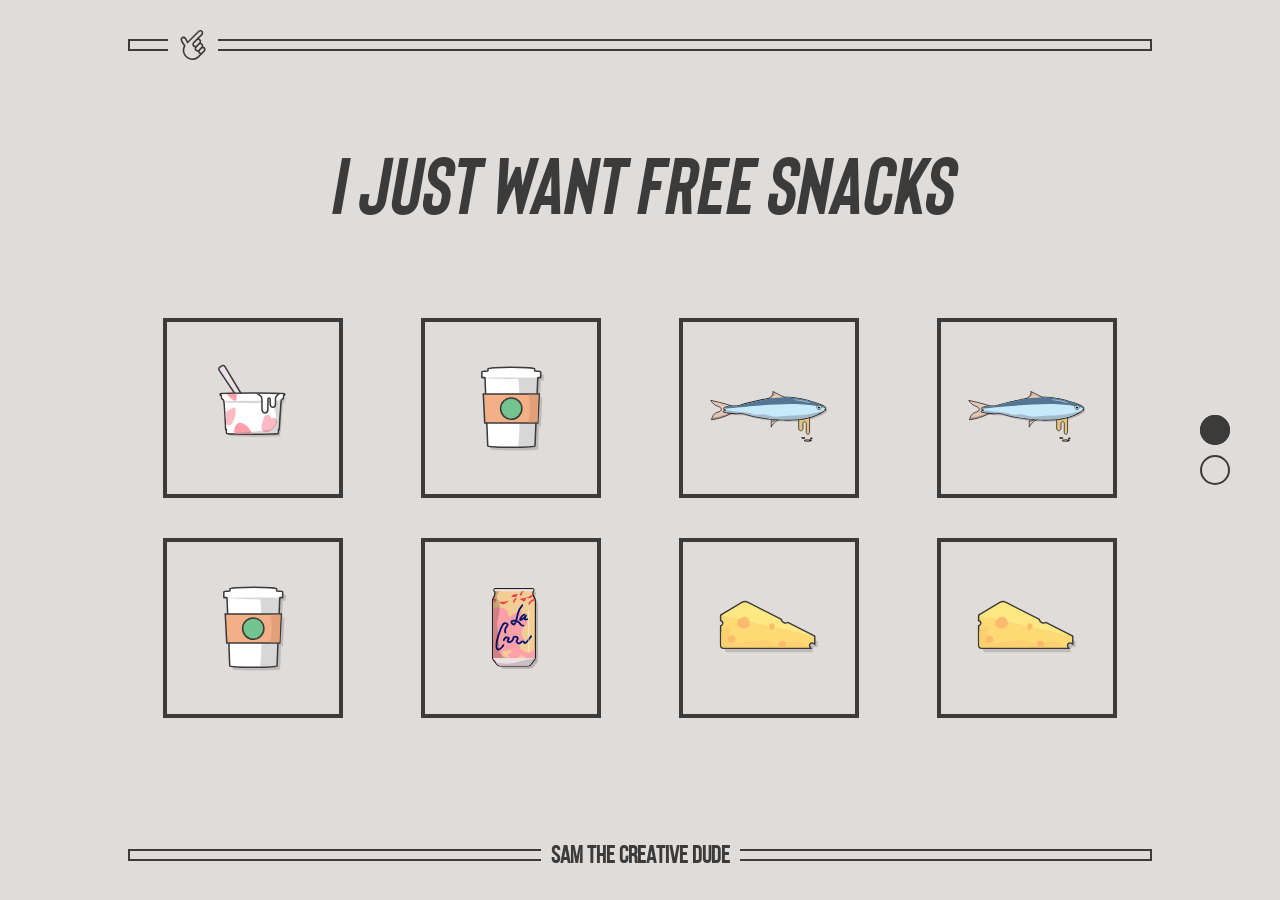
<file: index.html>
<!doctype html>
<html lang="en">

<head>
	<!-- Required meta tags -->
    <meta charset="utf-8">
    <meta name="viewport" content="width=device-width, initial-scale=1, shrink-to-fit=no">
	<title>Sam, Creative Mofo</title>	
	<meta name="description" content="Sam the designer's website experience.">
	<link rel="preconnect" href="https://fonts.gstatic.com">
	<link rel="stylesheet" href="css/style.css?v4">
	<link rel="apple-touch-icon" sizes="57x57" href="apple-icon-57x57.png">
	<link rel="apple-touch-icon" sizes="60x60" href="apple-icon-60x60.png">
	<link rel="apple-touch-icon" sizes="72x72" href="apple-icon-72x72.png">
	<link rel="apple-touch-icon" sizes="76x76" href="apple-icon-76x76.png">
	<link rel="apple-touch-icon" sizes="114x114" href="apple-icon-114x114.png">
	<link rel="apple-touch-icon" sizes="120x120" href="apple-icon-120x120.png">
	<link rel="apple-touch-icon" sizes="144x144" href="apple-icon-144x144.png">
	<link rel="apple-touch-icon" sizes="152x152" href="apple-icon-152x152.png">
	<link rel="apple-touch-icon" sizes="180x180" href="apple-icon-180x180.png">
	<link rel="icon" type="image/png" sizes="32x32" href="favicon-32x32.png">
	<link rel="icon" type="image/png" sizes="96x96" href="favicon-96x96.png">
	<link rel="icon" type="image/png" sizes="194x194" href="favicon-194x194.png">
	<link rel="icon" type="image/png" sizes="16x16" href="favicon-16x16.png">
	
	<!-- load fonts and jquery -->
	<link defer async href="https://fonts.googleapis.com/css?family=Roboto+Condensed:700,700i&display=swap" rel="stylesheet">
	<link defer async href="https://fonts.googleapis.com/css?family=Open+Sans&display=swap" rel="stylesheet">
	<script src="https://code.jquery.com/jquery-3.6.0.min.js"></script>
</head>

<body id="body">
    
<div id="control-height"></div>
<div class="main">
<div class="bar header">
	<div class="box-line open-right"></div>
	<img class="logo" src="data:image/svg+xml;charset=utf-8,%3Csvg xmlns%3D'http%3A%2F%2Fwww.w3.org%2F2000%2Fsvg' viewBox%3D'0 0 200 150'%2F%3E" alt="Logo">
	<div class="box-line open-left"></div>
</div>

<div id="fix-mobile" class="page-container">
<div class="wrap">
	<div class="page" id="pageOne">
		<div class="page-grid">
			<div class ="snack-wrapper">
			
				<div class="message">
					<h1>I just want free snacks</h1>
				</div>

				<div class="wrapper">

					<div class="snack-grid">
						<div class="snack">
							<img class="topteeth" src="svg/topteeth.svg" style="visibility: hidden;" alt="top teeth">
							<div class="snack-item-container"><img class="snack-item" src="" alt="snack item"></div>
							<img class="bottomteeth" src="svg/bottomteeth.svg" style="visibility: hidden;" alt="bottom teeth">
						</div>
						<div class="snack">
							<img class="topteeth" src="svg/topteeth.svg" style="visibility: hidden;" alt="top teeth">
							<div class="snack-item-container"><img class="snack-item" src="" alt="snack item"></div>
							<img class="bottomteeth" src="svg/bottomteeth.svg" style="visibility: hidden;" alt="bottom teeth">
						</div>
						<div class="snack">
							<img class="topteeth" src="svg/topteeth.svg" style="visibility: hidden;" alt="top teeth">
							<div class="snack-item-container"><img class="snack-item" src="" alt="snack item"></div>
							<img class="bottomteeth" src="svg/bottomteeth.svg" style="visibility: hidden;" alt="bottom teeth">
						</div>
						<div class="snack landscape-hide">
							<img class="topteeth" src="svg/topteeth.svg" style="visibility: hidden;" alt="top teeth">
							<div class="snack-item-container"><img class="snack-item" src="" alt="snack item"></div>
							<img class="bottomteeth" src="svg/bottomteeth.svg" style="visibility: hidden;" alt="bottom teeth">
						</div>	
						<div class="snack hide-md">
							<img class="topteeth" src="svg/topteeth.svg" style="visibility: hidden;" alt="top teeth">
							<div class="snack-item-container"><img class="snack-item" src="" alt="snack item"></div>
							<img class="bottomteeth" src="svg/bottomteeth.svg" style="visibility: hidden;" alt="bottom teeth">
						</div>
						<div class="snack hide-md">
							<img class="topteeth" src="svg/topteeth.svg" style="visibility: hidden;" alt="top teeth">
							<div class="snack-item-container"><img class="snack-item" src="" alt="snack item"></div>
							<img class="bottomteeth" src="svg/bottomteeth.svg" style="visibility: hidden;" alt="bottom teeth">
						</div>
						<div class="truncate snack hide-md">
							<img class="topteeth" src="svg/topteeth.svg" style="visibility: hidden;" alt="top teeth">
							<div class="snack-item-container"><img class="snack-item" src="" alt="snack item"></div>
							<img class="bottomteeth" src="svg/bottomteeth.svg" style="visibility: hidden;" alt="bottom teeth">
						</div>
						<div class="truncate snack hide-md">
							<img class="topteeth" src="svg/topteeth.svg" style="visibility: hidden;" alt="top teeth">
							<div class="snack-item-container"><img class="snack-item" src="" alt="snack item"></div>
							<img class="bottomteeth" src="svg/bottomteeth.svg" style="visibility: hidden;" alt="bottom teeth">
						</div>
					</div>
					<div class="message-ty">
						<h2 class="title-sticker">I think you've <br> had enough</h2>
						<h3 class="subtitle">Please Sam, can I have <br> <a onclick="setSnacks('block')"><strong>some more?</strong></a></h3>
					</div>
				</div>
			</div>
			
			
		</div>
	</div>

	<div class="page" id="pageTwo">
		<div class="page-two-grid">
			<div class="social-wrapper">
				<div class="social-grid">
					<a href="https://dribbble.com/sam-the-designer" target="_blank noopener">
						<section class="socialCard">
							<img class="small" src="svg/dribbble.svg" alt="Dribbble">
							<h1>Dribbble</h1>
							<div class="big"><img src="svg/banana.svg" alt="banana"></div>
							<p>A collection of case-study design projects.</p>
						</section>
					</a>
					<a href="https://www.schmearpod.com" target="_blank noopener">
						<section class="socialCard">
							<img class="small" src="svg/lightbulb.svg" alt="side hustle">
							<h1>Side Hustle</h1>
							<div class="big"><img src="svg/clip.svg" alt="clip"></div>
							<p>I’m always working on something new and sexy.</p>
						</section>
					</a>
					<a href="https://www.linkedin.com/in/samuelsholkoff/" target="_blank noopener">
						<section class="socialCard">
							<img class="small" src="svg/linkedin.svg" alt="LinkedIn">
							<h1>LinkedIn</h1>
							<div class="big"><img src="svg/pyramid.svg" alt="pyramid"></div>
							<p>Professional life ready for your stalking pleasure.</p>
						</section>
					</a>
				</div>
			</div>
		</div>
	</div>
</div>
</div>

<div class="bar footer">
		<div class="box-line open-right"></div>
		<div><h2>Sam the creative dude</h2></div>
		<div class="box-line open-left"></div>
</div>
</div>
<!-- clipPath doesn't work in safari

<svg viewBox="0 0 100 100">
  <clipPath id="dotClip">
      <circle cx="25" cy="25" r="15"/>
      <circle cx="25" cy="65" r="15"/>
    </clipPath>
</svg>

end clipPath -->

<div class="dots">
	<a href="#pageOne" class="first-screen"><div class="dot"></div></a>
	<div class="dot moveDot" id="filled-dot"></div>
	<a href="#pageTwo" class="second-screen"><div class="dot"></div></a>
</div>


</body>
<script defer>
	let body = document.getElementById('body');
	if ("ontouchstart" in document.documentElement) {
		body.classList.add('touch-device');

	} else {
		body.classList.add('hover-device');
	}
	if (jQuery('body').hasClass("touch-device")) {
//Loading height on touch-device

function calcFullHeight() {
	
		let elementHeight = $("#control-height").innerHeight();
		let actualHeight = $(window).innerHeight();
		let resHeight = Math.abs(actualHeight - elementHeight);
		jQuery('#fix-mobile').css("height", `calc(99.99% - ${resHeight}px`);
		jQuery('.main').css("height", `${actualHeight + resHeight}px`);
		//$("#control-height").text(elementHeight + "--" + resHeight + "ac" + actualHeight);
	
}

(function($) {
	
	calcFullHeight();

	jQuery(window).on('load resize orientationchange', function() {
		// 300ms timeout for getting the correct height after orientation change
		
		setTimeout(function() {
			calcFullHeight();
		}, 500);
		
	});

})(jQuery);

} else {
jQuery('.main').css("height", "100vh");
jQuery('#fix-mobile').height('');

}
</script>
<script src="js/scrolling.js"></script>
<style>
	.my-new-list{
		position: absolute;
		top: 0;
	}
</style>


</html>
</file>
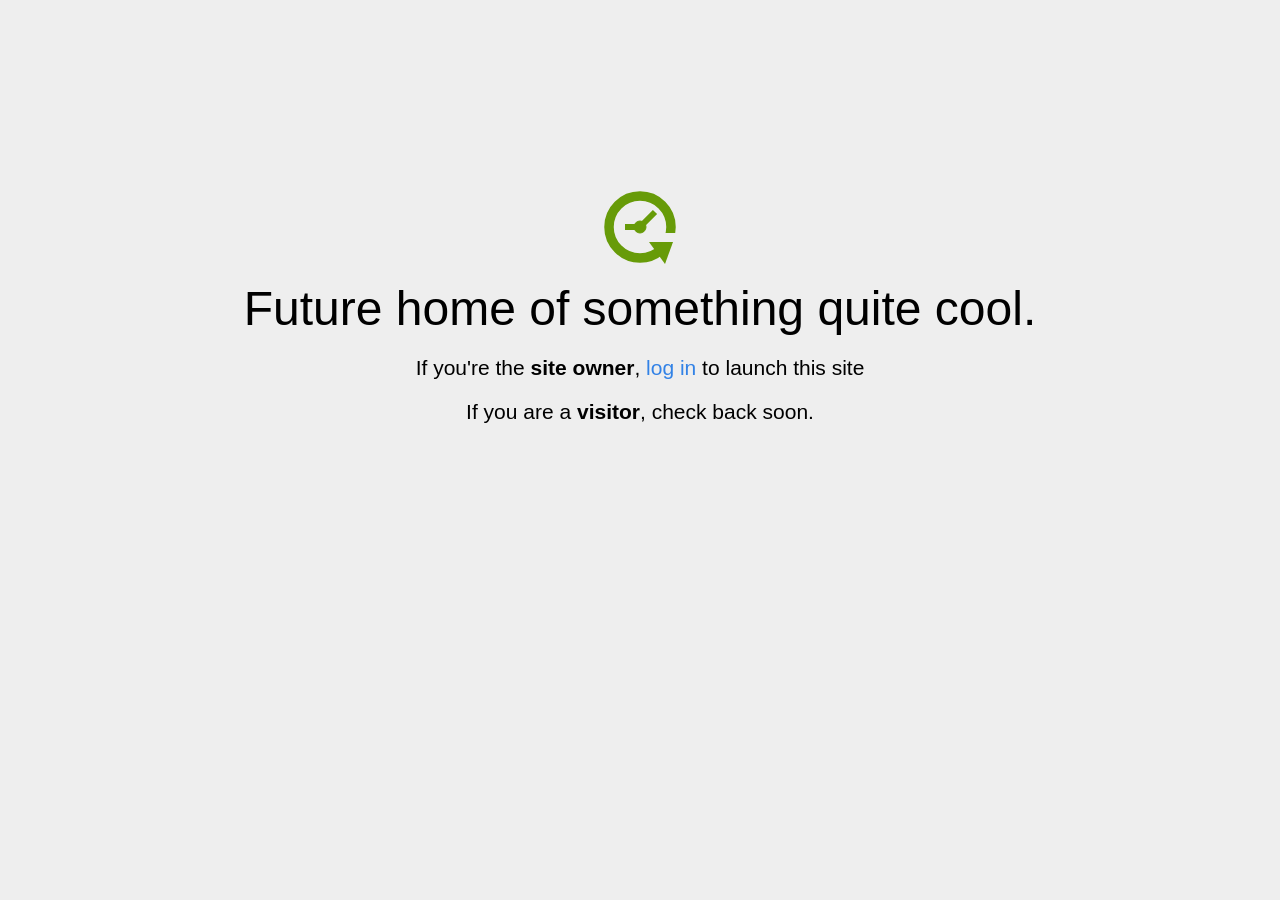
<file: home.html>
<!DOCTYPE html>
<html>
<head>
<title>Coming Soon</title>
<meta http-equiv="content-type" content="text/html; charset=utf-8" >
<meta name="viewport" content="width=device-width, initial-scale=1.0">
<style type="text/css">
body {
  /*background: linear-gradient(90deg, white, gray);*/
  background-color: #eee;
}

body, h1, p {
  font-family: "Helvetica Neue", "Segoe UI", Segoe, Helvetica, Arial, "Lucida Grande", sans-serif;
  font-weight: normal;
  margin: 0;
  padding: 0;
  text-align: center;
}

.container {
  margin-left:  auto;
  margin-right:  auto;
  margin-top: 177px;
  max-width: 1170px;
  padding-right: 15px;
  padding-left: 15px;
}

.row:before, .row:after {
  display: table;
  content: " ";
}

h1 {
  font-size: 48px;
  font-weight: 300;
  margin: 0 0 20px 0;
}

.lead {
  font-size: 21px;
  font-weight: 200;
  margin-bottom: 20px;
}

p {
  margin: 0 0 10px;
}

a {
  color: #3282e6;
  text-decoration: none;
}
</style>
</head>

<body>
<div class="container text-center" id="error">

  <svg height="100" width="100">
    <circle cx="50" cy="50" r="31" stroke="#679b08" stroke-width="9.5" fill="none" />
    <circle cx="50" cy="50" r="6" stroke="#679b08" stroke-width="1" fill="#679b08" />
    <line x1="50" y1="50" x2="35" y2="50" style="stroke:#679b08;stroke-width:6" />
    <line x1="65" y1="35" x2="50" y2="50" style="stroke:#679b08;stroke-width:6" />
    <path d="M59 65 L83 65 L75 87 Z" fill="#679b08" />
    <rect width="20" height="9" x="70" y="56" style="fill:#eee;stroke-width:0;" />
  </svg>
  <div class="row">
    <div class="col-md-12">
      <div class="main-icon text-success"><span class="uxicon uxicon-clock-refresh"></span></div>
      <h1>Future home of something quite cool.</h1>
      <p class="lead">If you're the <strong>site owner</strong>, <a href="/cpanel">log in</a> to launch this site</p>
      <p class="lead">If you are a <strong>visitor</strong>, check back soon.</p>
    </div>
  </div>

</div>

</body>
</html>
</file>
<file: css/style.css>
@import url(../fonts/stylesheet.css);
@import url(../fonts/bison/stylesheet.css);
* {
  box-sizing: border-box;
}
body {
  background: #be3f3e;
  /* font-family: 'Roboto Condensed', sans-serif; */
  font-family: "bebas_neueregular";
  /* font-weight: 700; */
  text-transform: uppercase;
  color: #3b3b3c;
  height: 100vh;
  margin: 0;
  overflow: hidden;
}
.main {
  height: 100vh;
  display: grid;
  grid-template-rows: 10% 1fr 10%;
  align-items: center;
}
h1 {
  font-size: 80px;
  text-align: center;
  margin: 0px;
  font-family: "bisonbold_itallic";
}

h2 {
  font-size: 24px;
  text-align: center;
  margin: 0px;
}

a {
  text-decoration: none;
}
.block-hide {
  display: none;
}
.block-show {
  display: block;
}

.page-container {
  overflow-y: scroll;
  height: 100%;
  /* margin-top:10vh;
	margin-bottom: 10vh; */
  /* scroll-snap-type: mandatory; */
  /* -webkit-scroll-snap-points-y: repeat(300px);
	-webkit-scroll-snap-points-y: repeat(300px); */
  scroll-snap-type: y mandatory;
  -webkit-scroll-snap-type: y mandatory;
  -webkit-overflow-scrolling: touch;
}
.ty-page {
  overflow: hidden;
  display: grid;
  grid-template-rows: auto 1fr;
  align-items: center;
}

.page {
  margin: 0;
  display: flex;
  flex-direction: column;
  justify-content: center;
  scroll-snap-align: start;
  height: 100%;
  position: relative;
}

#pageOne {
  margin: 0;
}

.page-grid {
  height: 100%;
  display: grid;
  grid-template-columns: 10% auto 10%;
  align-items: center;
}

.page-two-grid {
  display: grid;
  grid-template-columns: 10% auto 10%;
  align-items: center;
}

/* SNACKS */

.snack-wrapper {
  grid-column: 2/3;
  display: grid;
  /*grid-template-rows: 5% auto 5% auto;*/
  height: 100%;
}

.message {
  /*grid-row:2/3;*/
  justify-content: center;
  align-self: center;
  margin: 0 0 4%;
}

.ty-page .message {
  grid-row: inherit;
}

.snack-grid {
  /*grid-row:4/5;*/
  display: grid;
  grid-template-columns: repeat(4, 180px);
  grid-template-rows: repeat(2, 180px);
  /*grid-gap:20px;*/
  grid-column-gap: 78px;
  grid-row-gap: 40px;
  justify-content: center;
}
.snack {
  border: 4px solid #3b3b3c;
  clip-path: inset(0px 0px 0px 0px);
  -webkit-clip-path: inset(0px 0px 0px 0px);
  position: relative;
  opacity: 0;
}
.snack.v-visibility {
  transition: transform 0.2s ease;
  -webkit-transition: transform 0.2s ease;
  transform: translateY(0);
  -webkit-transform: translateY(0);
  opacity: 1 !important;
}
/* .snack.v-visibility:hover{
	transform: translateY(-10px);
    -webkit-transform: translateY(-10px);
} */

.snack.v-visibility.active:hover {
  transform: translateY(0);
  -webkit-transform: translateY(0);
}

.snack-item-container {
  display: flex;
  align-items: center;
  justify-content: center;
  height: 100%;
}
.snack-item-container:hover:not(.no-pointer) {
  cursor: pointer;
}
.snack-item-container:hover .snack-item {
  transform: scale(1.2);
}

.snack-item {
  height: 80%;
  transition: all 0.2s ease-in-out;
}

.result-item {
  height: 80%;
}

.snack-item:hover {
  cursor: pointer;
  transform: scale(1.2);
}

.topteeth,
.bottomteeth {
  width: 172px;
  position: absolute;
  display: flex;
  visibility: hidden;
  transition: all 0.5s ease-in-out;
  z-index: 2;
}
.topteeth {
  z-index: 3 !important;
}

@keyframes topTeethAnimation {
}

@keyframes bottomTeethAnimation {
  0% {
    transform: translateY(0px);
  }
  50% {
    transform: translateY(-160px);
  }
  100% {
    transform: translateY(0px);
  }
}

/* SOCIAL CARDS */

.social-wrapper {
  grid-column: 2/3;
}
.social-grid {
  display: grid;
  grid-template-columns: repeat(3, 1fr);
  /*   grid-template-columns: repeat(auto-fit, minmax(250px, 1fr)); */
  /* grid-template-columns: auto; */
  grid-column-gap: 24px;
  grid-row-gap: 24px;
}
.socialCard {
  border-radius: 8px;
  background-color: rgba(255, 255, 255, 0.4);
  padding: 20px;
  transition: all 500ms;
  opacity: 0;
  position: relative;
  height: 100%;
  display: flex;
  flex-direction: column;
  align-items: flex-start;
}
.socialCard:hover {
  background-color: rgba(255, 255, 255, 0.6);
}
.socialCard p {
  margin-top: auto;
}

/*social card text*/
.socialCard h1 {
  font-family: "bisonbold";
  font-size: 34px;
  text-align: left;
  margin: 0;
  color: #3b3b3c;
}
.socialCard p {
  font-family: "Open Sans", sans-serif;
  font-weight: 400;
  text-align: left;
  text-transform: none;
  margin: 0;
  color: #3b3b3c;
  font-size: 20px;
}

.small {
  height: 30px;
  margin-bottom: 10px;
}
.big {
  margin: auto;
  text-align: center;
}
.big img {
  margin-top: 20px;
  margin-bottom: 20px;
}
/* HEADER FOOTER */

.bar {
  /* position: fixed; */
  overflow: hidden;
  width: 80%;
  margin-left: 10%;
  height: 40px;
  display: grid;
  align-items: center;
  grid-gap: 10px;
}
.bar.footer {
  height: 28px;
}

.header {
  grid-template-columns: 40px auto 1fr;
}

.logo {
  height: 30px;
  width: 30px;
}

.footer {
  grid-template-columns: 1fr auto 1fr;
}

.box-line {
  /*border: 2px solid #3B3B3C;*/
  height: 12px;
  position: relative;
}
.box-line:before,
.box-line:after {
  content: "";
  position: absolute;
  height: 50%;
  width: calc(100% - 2px);
  left: 0;
  animation: 1s ease-out 0s 1 borderAnimation;
}
.box-line:before {
  border-top: 2px solid #3b3b3c;
  top: 0;
}
.box-line:after {
  border-bottom: 2px solid #3b3b3c;
  bottom: 0;
}
.open-left:before,
.open-left:after {
  border-right: 2px solid #3b3b3c;
  border-left: none;
}
.open-right:before,
.open-right:after {
  border-left: 2px solid #3b3b3c;
  border-right: none;
  left: auto;
  right: 0;
}

@keyframes borderAnimation {
  0% {
    height: 0;
    width: 0;
  }
  85% {
    height: 0;
  }
  100% {
    height: 50%;
    width: calc(100% - 2px);
  }
}

/* PAGINATION DOTS */

.dots {
  position: fixed;
  top: 50%;
  transform: translateY(-50%);
  right: 40px;
  /* --- clipPath not working in safari ---
  	clip-path: url(#dotClip);
  	-webkit-clip-path: url(#dotClip);  */
}

.dot {
  border-radius: 50%;
  border: 2px solid #3b3b3c;
  width: 30px;
  height: 30px;
  margin: 10px;
}

#filled-dot {
  background: #3b3b3c;
  position: absolute;
  top: 0;
  overflow: hidden;
}

.moveDot {
  transition: all 0s;
}

.smoothDot {
  transition: all 0.5s;
}
.message-ty {
  max-width: 345px;
  margin-left: auto;
  margin-right: auto;
  text-align: center;
  grid-row: 4/5;
  font-weight: 400;
  display: none;
  font-family: "Open Sans", sans-serif;
}
.message-ty.show-message {
  animation: opac 0.8s;
}
@keyframes opac {
  from {
    opacity: 0;
  }
  to {
    opacity: 1;
  }
}
.message-ty .title-sticker {
  background-color: #3b3b3c;
  color: #e0dcd9;
  border-radius: 3px;
  position: relative;
  padding: 30px;
  font-size: 60px;
  margin-bottom: 25px;
  font-weight: 400;
  font-family: "bisondemibold";
}
.message-ty .title-sticker:before {
  background-color: #3b3b3c;
  content: "";
  height: 17px;
  width: 17px;
  position: absolute;
  left: 50%;
  bottom: -14px;
  border-radius: 3px;
  transform: rotate(45deg) translate(-50%, 0);
  -webkit-transform: rotate(45deg) translate(-50%, 0);
}
.subtitle {
  font-weight: 400;
  text-align: center;
  font-size: 26px;
  text-transform: none;
  font-family: "Open Sans", sans-serif;
}
.subtitle a {
  color: #3b3b3c;
  cursor: pointer;
  border-bottom: 1px solid #3b3b3c;
}
.wrapper {
  min-height: 400px;
}
.page-container .wrap {
  height: inherit;
}
/****************

MEDIA QUERIES 

*****************/

/* tablet */
@media (max-width: 1200px) {
  .snack-grid {
    grid-gap: 30px;
  }
  .dots {
    right: 15px;
  }
}
@media only screen and (min-width: 768px) and (max-width: 1024px) and (orientation: portrait) {
  .snack.hide-md:not(.truncate),
  .snack.landscape-hide:not(.truncate) {
    display: block !important;
  }
  .page-grid {
    grid-template-columns: 10% auto 10%;
    align-items: center;
    margin-bottom: 30px;
    height: 100%;
  }
  h1 {
    margin: 30px 0;
    font-size: 76px;
  }
  #pageTwo h1 {
    margin: 10px;
  }
  #pageTwo .page-grid {
    grid-template-rows: auto auto;
    align-items: start;
  }

  .snack-grid {
    grid-template-columns: repeat(3, 180px);
    grid-template-rows: repeat(2, 180px);
    /* grid-template-columns: repeat( auto-fit, minmax(250px, 1fr) ); */
  }

  .truncate {
    display: none;
  }

  .social-wrapper {
    grid-row-start: 2;
  }
  .social-grid {
    /* grid-template-columns: repeat(2, 1fr);
		grid-template-rows: repeat(2, 1fr); */
    grid-template-columns: repeat(auto-fit, minmax(250px, 1fr));
    grid-gap: 20px;
  }

  .big img {
    height: 80px;
  }
  .dots {
    height: 59px;
    display: none;
  }
  .dot {
    display: block;
    height: 6px;
    width: 6px;
    background-color: #38383f;
    margin: 0 10px;
  }
  .second-screen {
    position: absolute;
    bottom: 0;
  }
  #filled-dot {
    height: 45px;
    width: 6px;
    border-radius: 3px;
    margin: 0 10px;
  }
}
@media only screen and (min-width: 768px) and (max-width: 1024px) and (orientation: landscape) {
  .snack.hide-md,
  .snack.landscape-hide {
    display: block !important;
  }
  .main {
    height: 100vh !important;
  }
  #pageOne {
    padding-bottom: 50px;
  }
}

/* mobile */
#control-height {
  height: 100%;
  width: 0;
  top: 0;
  bottom: 0;
  display: block;
  position: fixed;
}
@media only screen and (min-width: 320px) and (max-width: 767px) and (orientation: portrait) {
  body {
    overflow: hidden;
    position: fixed;
    top: 0;
    height: 100%;
    width: 100%;
    overscroll-behavior-y: none;
  }
  .page {
    text-align: left;
    align-content: flex-start;
  }
  .touch-device .main {
    position: relative;
    top: 0;
    left: 0;
    right: 0;
  }
  h1 {
    font-size: 50px;
    margin: 30px 5px;
    text-align: left;
    max-width: 270px;
    margin-left: auto;
    margin-right: auto;
  }
  .page-container {
    scroll-snap-type: none;
    overflow: hidden;
    height: 80vh;
    margin: 0;
    position: relative;
  }
  .page-container .wrap {
    overflow-y: scroll;
    overflow-x: hidden;
    position: absolute;
    top: 0;
    bottom: 0;
    left: 0;
    right: 0;
    scroll-snap-type: y mandatory;
  }
  .socialCard {
    opacity: 1;
  }
  .hide-md,
  .hide-md-active {
    display: none;
  }
  .snack-grid {
    grid-template-columns: repeat(auto-fit, minmax(270px, 1fr));
    display: block;
    position: relative;
    height: 270px;
    width: 270px;
    margin-left: auto;
    margin-right: auto;
  }
  .snack {
    opacity: 1;
    position: absolute;
    height: 270px !important;
    width: 270px !important;
  }
  .snack:first-child {
    opacity: 0;
    animation: popIn 600ms ease 100ms 1 normal forwards;
  }
  .snack + .snack,
  .snack.v-visibility + .snack.v-visibility {
    display: none;
  }
  .snack.show,
  .snack.v-visibility.show {
    display: block !important;
  }
  .snack.show .snack-item,
  .snack.v-visibility.show .snack-item {
    opacity: 0;
    animation: popIn 600ms ease 100ms 1 normal forwards;
  }
  #pageTwo {
    height: initial;
  }
  .page-grid {
    grid-template-rows: 1fr auto;
    position: absolute;
    left: 50%;
    top: 50%;
    transform: translate(-50%, -50%);
    -webkit-transform: translate(-50%, -50%);
    width: 100%;
    height: initial;
  }
  .snack-wrapper {
    grid-template-rows: auto;
    height: initial;
  }
  .wrapper {
    min-height: 275px;
    position: relative;
  }
  .topteeth {
    z-index: 10 !important;
  }
  .bottomteeth {
    z-index: 9 !important;
  }
  .topteeth,
  .bottomteeth {
    width: 100%;
  }
  .dots {
    display: none;
  }
  .wrapper .snack-grid,
  .wrapper .message-ty {
    position: absolute;
    top: 0;
    left: 0;
    right: 0;
  }
  .social-grid {
    grid-template-columns: repeat(1, 1fr) !important;
    grid-gap: 30px;
  }
}
@media only screen and (min-width: 375px) and (max-width: 926px) and (orientation: landscape) {
  .snack.hide-md,
  .snack.landscape-hide {
    display: none !important;
  }
  .main {
    height: calc(100vh - calc(100vh - 100%));
  }

  .social-grid {
    grid-template-columns: repeat(2, 1fr);
    grid-gap: 30px;
  }
  .dots {
    display: none;
  }
  .page {
    min-height: 100%;
    height: auto;
    justify-content: flex-start;
    text-align: center;
    position: relative;
  }
  .wrapper {
    min-height: 297px;
    margin: 0 -2%;
  }
  h1 {
    max-width: 100%;
    margin-top: 0;
    margin-bottom: 0;
    font-size: 56px;
  }
  .snack-grid {
    grid-template-columns: repeat(auto-fit, minmax(172px, 1fr));
    grid-template-rows: none;
    grid-gap: 10px;
  }
  .page-grid {
    height: initial;
    min-height: 100%;
  }
  .snack {
    height: 180px;
    width: 180px;
    left: 0;
    right: 0;
    margin-left: auto;
    margin-right: auto;
    opacity: 1 !important;
  }

  .social-wrapper {
    padding-top: 5px;
    padding-bottom: 10px;
  }
  #pageTwo {
    height: initial;
    justify-content: start;
  }
  .page-two-grid {
    align-items: flex-start;
  }
  #pageOne {
    padding-bottom: 50px;
    scroll-snap-align: start;
  }
  .page-container,
  .page-container .wrap {
    scroll-snap-type: none !important;
  }
}

@media (max-width: 500px) {
  h1,
  .message-ty .title-sticker {
    font-size: 50px;
  }
  h1 {
    margin: 0 auto;
  }
  .dots {
    right: 0;
  }
}
@media (min-width: 600px) and (max-width: 767px) {
  #pageOne {
    padding-bottom: 50px;
  }
  .hover-device .snack.hide-md,
  .hover-device .snack.landscape-hide {
    display: none !important;
  }
  .hover-device .page {
    justify-content: center;
  }
}
@media (min-width: 768px) and (max-width: 1024px) {
  .hover-device .snack.hide-md:not(.truncate),
  .hover-device .snack.landscape-hide:not(.truncate) {
    display: block !important;
  }
  .hover-device .snack-grid {
    grid-gap: 20px;
  }
}
@media (max-width: 350px) {
  h1,
  .message-ty .title-sticker {
    font-size: 40px;
  }
  .subtitle {
    font-size: 24px;
  }
  .page-grid {
    grid-template-columns: 10% 255px 10%;
  }
  .snack-grid,
  .snack,
  .topteeth,
  .bottomteeth {
    width: 100%;
  }
  .wrapper {
    min-height: 280px;
  }
}
/* safari, wide/high res */

@media (min-width: 1600px) {
  .page-grid {
    display: grid;
    grid-template-columns: 10% auto 10%;
    grid-template-rows: auto auto 60px;
    align-items: center;
  }

  .snack-grid {
    display: grid;
    grid-template-columns: repeat(4, 180px);
    grid-template-rows: repeat(2, 180px);
  }

  .topteeth,
  .bottomteeth {
    width: 180px;
  }
}

/* animation keyframes */
@keyframes fadeinUP {
  15% {
    opacity: 0;
    top: 50px;
  }
  100% {
    opacity: 1;
    top: 0px;
  }
}

/* Firefox < 16 */
@-moz-keyframes fadeinUP {
  15% {
    opacity: 0;
    top: 50px;
  }
  100% {
    opacity: 1;
    top: 0px;
  }
}

/* Safari, Chrome and Opera > 12.1 */
@-webkit-keyframes fadeinUP {
  15% {
    opacity: 0;
    top: 50px;
  }
  100% {
    opacity: 1;
    top: 0px;
  }
}

/* Opera < 12.1 */
@-o-keyframes fadeinUP {
  15% {
    opacity: 0;
    top: 50px;
  }
  100% {
    opacity: 1;
    top: 0px;
  }
}

/* animation keyframes */
@keyframes popIn {
  0% {
    opacity: 0;
    transform: scale(0);
  }
  60% {
    transform: scale(1.1);
  }
  100% {
    opacity: 1;
    transform: scale(1);
  }
}

/* Firefox < 16 */
@-moz-keyframes popIn {
  0% {
    opacity: 0;
    -moz-transform: scale(0);
  }
  60% {
    -moz-transform: scale(1.1);
  }
  100% {
    opacity: 1;
    -moz-transform: scale(1);
  }
}

/* Safari, Chrome and Opera > 12.1 */
@-webkit-keyframes popIn {
  0% {
    opacity: 0;
    -webkit-transform: scale(0);
  }
  60% {
    -webkit-transform: scale(1.1);
  }
  100% {
    opacity: 1;
    -webkit-transform: scale(1);
  }
}

/* Opera < 12.1 */
@-o-keyframes popIn {
  0% {
    opacity: 0;
    -o-transform: scale(0);
  }
  60% {
    -o-transform: scale(1.1);
  }
  100% {
    opacity: 1;
    -o-transform: scale(1);
  }
}

@media (min-width: 916px) {
  .hover-device.small-screen .snack.hide-md {
    display: none !important;
  }
  .small-screen .snack-grid {
    grid-template-rows: repeat(1, 180px);
  }
  .small-screen .page {
    min-height: 430px;
  }
  .small-screen #pageTwo {
    min-height: 360px;
  }
}
</file>
